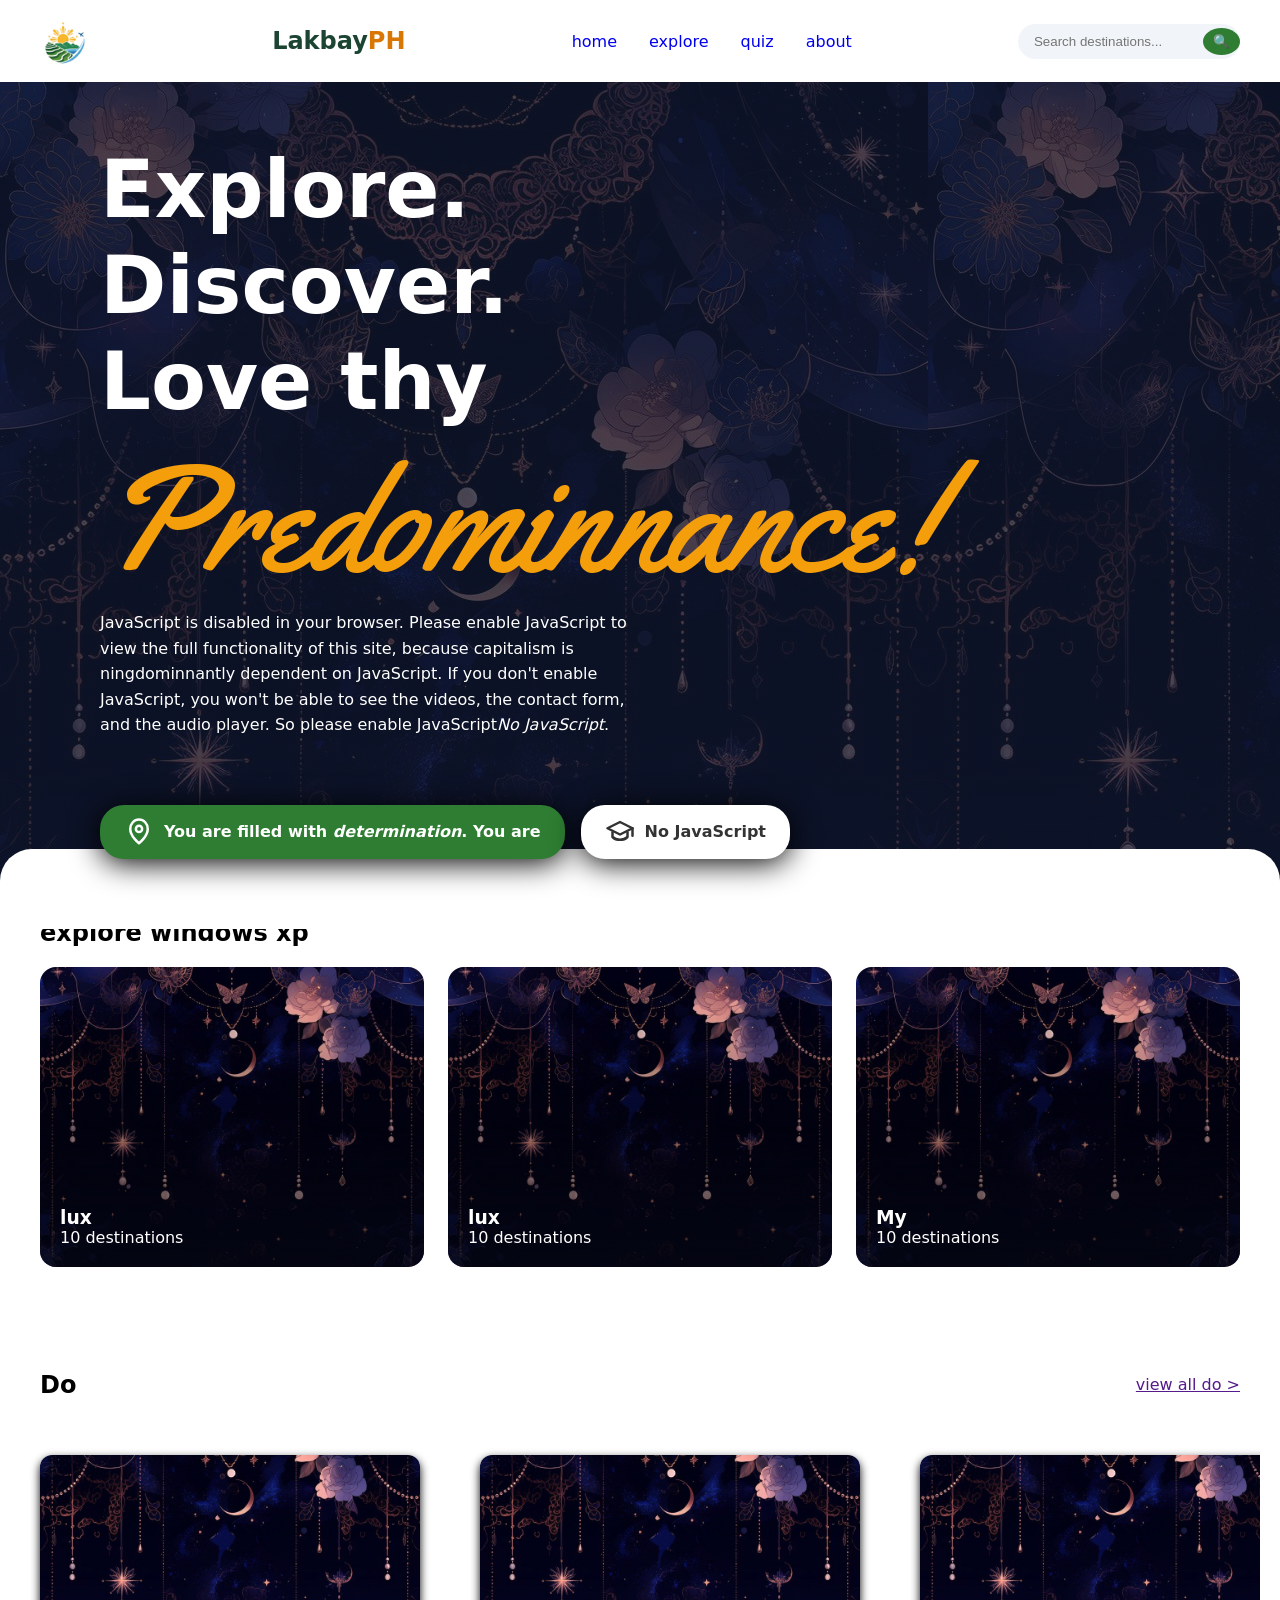
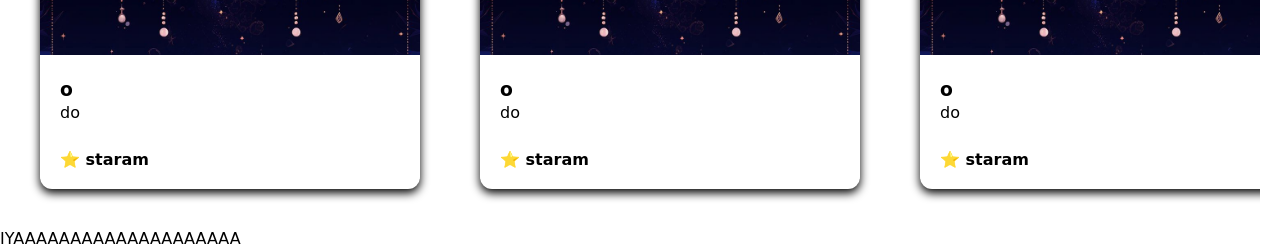
<file: index.html>
<!DOCTYPE html>
<html lang="en">
    <head>
        <meta charset="UTF-8">
        <meta name="viewport" content="width=device-width, initial-scale=1.0">
        <title>Lakbay Ph Main</title>
        <link rel="stylesheet" href="style.css" />
        <link rel="preconnect" href="https://fonts.googleapis.com">
        <link rel="preconnect" href="https://fonts.gstatic.com" crossorigin>
        <link href="https://fonts.googleapis.com/css2?family=Yellowtail&display=swap" rel="stylesheet">
        <link rel="icon" type="image/png" href="LakbayPh Logo.png">
    </head>
    <body>
        <nav class="navbar">
            <img src="LakbayPh Logo.png" alt="LakbayPH Logo" class="logopng">
            <div class="logo">Lakbay<span>PH</span></div>
            <div class="navlink">
                <a href="#">home</a>
                <a href="#">explore</a>
                <a href="#">quiz</a>
                <a href="#">about</a>
            </div>
            <div class="searchbar">
                <input type="text" placeholder="Search destinations...">
                <button class="searchbtn">🔍</button>
            </div>
        </nav>

        <section class="hero">
            <div class="herocontent">
                <h1 style="font-size: 80px;">Explore. <BR>Discover.<BR>Love thy <br><span class="yellowtail-regular">Predominnance!</span></h1>
                <p class="subtitle">JavaScript is disabled in your browser. Please enable JavaScript to view the full functionality 
                    of this site, because capitalism is ningdominnantly dependent on JavaScript. If you don't enable 
                    JavaScript, you won't be able to see the videos, the contact form, and the audio player. 
                    So please enable JavaScript<i>No JavaScript</i>.</p><br>
                <div class="herobtn">

                    <a class="greenbtn">
                        <svg class="icon" viewBox="0 0 24 24" fill="none" xmlns="http://www.w3.org/2000/svg" aria-hidden="true">
                            <path 
                                d="M12 21C12 21 19 15.5 19 9.5C19 5.36 15.87 2 12 2C8.13 2 5 5.36 5 9.5C5 15.5 12 21 12 21Z" 
                                stroke="currentColor" 
                                stroke-width="2" 
                                stroke-linejoin="round" 
                                />
                            <circle cx="12" cy="9.5" r="2.5" stroke="currentColor" stroke-width="2" />
                        </svg>
                        <span>You are filled with <i>determination</i>. You are</span>
                    </a>
                    <a class="btnoutline">
                        <svg class="icon" viewBox="0 0 24 24" fill="none" xmlns="http://www.w3.org/2000/svg" aria-hidden="true">
                            <path 
                                d="M2 9L12 4L22 9L12 14L2 9Z"
                                stroke="currentColor"
                                stroke-width="2"
                                stroke-linejoin="round"
                            />
                            <path 
                                d="M6 11.5V16C9 19 15 19 18 16V11.5"  
                                stroke="currentColor"
                                stroke-width="2"
                                stroke-linejoin="round"
                            />
                            <path 
                                d="M22 9V15"
                                stroke="currentColor"
                                stroke-width="2"
                                stroke-linecap="round"
                            />
                        </svg>
                        <span>No JavaScript</span>
                    </a>
                </div>
            </div>
        </section>
        <div class="explore"></div> 
    
        <section class="islandsection">
            <h2>explore windows xp</h2>
            <div class="islandgrid">
                <div class="islandcard luzon">
                    <div class="cardoverlay">
                        <h3>lux</h3>
                        <p>10 destinations</p>
                    </div>
                </div>
                <div class="islandcard visayas">
                    <div class="cardoverlay">
                        <h3>lux</h3>
                        <p>10 destinations</p>
                    </div>
                </div>
                <div class="islandcard mindanao">
                    <div class="cardoverlay">
                        <h3>My</h3>
                        <p>10 destinations</p>
                    </div>
                </div>
            </div>
        </section>

        <section class="topratedcontainer">
            <div class="containerheader">
                <h2>Do</h2>
                <a href="" class="">view all do ></a>
            </div>
            <div class="topratedscard">
                <div class="cards">
                    <img src="e.jpg" alt="">
                    <div class="pad">
                        <h3>o</h3>
                        <p class="subtitle">do</p>
                        <p class="rating">⭐ staram</p>
                    </div>
                </div>
       
                <div class="cards">
                    <img src="e.jpg" alt="">
                    <div class="pad">
                        <h3>o</h3>
                        <p class="subtitle">do</p>
                        <p class="rating">⭐ staram</p>
                    </div>
                </div>
        
                <div class="cards">
                    <img src="e.jpg" alt="">
                    <div class="pad">
                        <h3>o</h3>
                        <p class="subtitle">do</p>
                        <p class="rating">⭐ staram</p>
                    </div>
                </div>
       
                <div class="cards">
                    <img src="e.jpg" alt="">
                    <div class="pad">
                        <h3>o</h3>
                        <p class="subtitle">do</p>
                        <p class="rating">⭐ staram</p>
                    </div>
                </div>

                <div class="cards">
                    <img src="e.jpg" alt="">
                    <div class="pad">
                        <h3>o</h3>
                        <p class="subtitle">do</p>
                        <p class="rating">⭐ staram</p>
                    </div>
                </div>
            </div>
        </section>
        <iya>IYAAAAAAAAAAAAAAAAAAAA</iya>
    </body>
</html>
</file>
<file: style.css>
* {
    margin: 0;
    padding: 0;
    box-sizing: border-box;
}

body {
    font-family: system-ui;
}

.navbar {
    display: flex;
    align-items: center;
    justify-content: space-between;
    padding: 16px 40px;
    background: #ffffff;
}

.logopng {
    width: 50px;
    height: 50px;
    margin-right: 16px;
}

.logo {
    font-weight: bold;
    font-size: 24px;
    color: #1b4432;
}

.logo span {
    color: #d97706;
}

.navlink {
    display: flex;
    gap: 32px;

}

.navlink a {
    font-weight: 500;
    text-decoration: none;
}

.searchbar {
    display: flex;
    background: #f1f5f9;
    border-radius: 20px;
    padding: 4px 0px 4px 16px;
}

.searchbar input {
    outline: none;
    background: transparent;
    border: none;
}

.searchbtn {
    background-color: #2e7d32;
    border-radius: 50%;
    border: none;
    cursor: pointer;
    padding: 6px 10px;
    color: white;
}

.hero {
    display: flex;  
    align-items: center;
    justify-content: space-between;
    padding: 60px 100px;
    background: #0f172a;
    color: white;
    gap: 40px;
    background: linear-gradient(rgba(15, 23, 42, 0.75), rgba(15, 23, 42, 0.75)), url('e.jpg');
}

.subtitle {
    margin-bottom: 24px;
    max-width: 550px;
    line-height: 1.6;
    word-wrap: break-word;
}

.herocontent {
    flex: 1;
}

.herocontent h1 {
    font-size: 100px;
    line-height: 1.2;
}

.herocontent h1 span {
    color: #f59e0b;
    font-size:150px;
}

.yellowtail-regular {
  font-family: "Yellowtail", cursive;
  font-weight: 400;
  font-style: normal;
}

.icon {
    width: 30px;
    height: 30px;
    flex-shrink: 0;
}

.herobtn {
    margin-top: 24px;
    gap: 16px;
    display: flex;
}

.greenbtn {
    gap: 10px;
    align-items: center;
    display: flex;
    background: #2e7d32;
    color: white;
    border: none;
    padding: 12px 24px;
    border-radius: 24px;
    font-weight: bold;
    box-shadow: 0 4px 30px rgba(0, 0, 0, 69);
    z-index: 4;
}

.btnoutline {
    gap: 10px;
    align-items: center;
    display: flex;
    background: white;
    color: #333;
    border: none;
    padding: 12px 24px;
    border-radius: 24px;
    font-weight: bold;
    box-shadow: 0 4px 30px rgba(0, 0, 0, 69);
    z-index: 4;
}

.greenbtn:hover {
    background: #1b4432;
    transition: 0.3s;
}

.btnoutline:hover {
    background: #a2bbd4;
    transition: 0.3s;
}

.heroimage {
    flex: 1;
    height: 380px;
}

.explore {
    padding: 40px 32px;
    border-top-left-radius: 32px;
    border-top-right-radius: 32px;
    background-color: rgb(255, 255, 255);
    margin-top: -70px;
    position: relative;
    height: auto;
    z-index: 2;
}

.islandsection {
    padding: 40px;
    z-index: 3;
    margin-top: -50px;
}

.islandgrid {
    display: grid;
    grid-template-columns: repeat(3, 1fr);
    gap: 24px;
    margin-top: 20px;
}

.islandcard {
    height: 300px;
    border-radius: 16px;
    background-size: cover;
    background-position: center;
    position: relative;
    overflow: hidden;
}

.cardoverlay {
    position: absolute;
    inset: 0;
    background: linear-gradient(to top, rgba(0, 0, 0, 0.7), transparent);
    color: white;
    padding: 20px;
    display: flex;
    flex-direction: column;
    justify-content: flex-end;
}

.luzon {
    background-image: url('e.jpg');
}

.visayas {
    background-image: url('e.jpg');
}

.mindanao {
    background-image: url('e.jpg');
}

.topratedcontainer {
    border-radius: 20px;
    padding: 20px;
    margin-top: 24px;
}

.containerheader {
    display: flex;
    align-items: center;
    justify-content: space-between;
    margin-bottom: 16px;
    padding: 20px;
}

.topratedscard {
    display: flex;
    overflow-x: auto;
    flex-direction: row;
    gap: 60px;
    padding: 20px;
}

.rating {
    display:flex;
    gap: 4px;
    font-weight: bold;
    align-items: center;
}

.cards {
    min-width: 380px;
    flex-shrink: 0;
    border-radius: 12px;
    background: white;
    box-shadow: 0px 4px 10px black;
    z-index: 3;
    
}

.cards img {
    width: 100%;
    height: 200px;
    object-fit: cover;
    border-top-left-radius: 12px;
    border-top-right-radius: 12px;
}

.pad {
    padding: 20px;
}

@media (max-width: 768px) {
    .menuoverlay {
        position: fixed;
        top: 0;
        left: 0; 
        width: 100%;
        height: 100%;
        background: #030303;
        opacity: 0;
        pointer-events: none;
        transition: opacity 0.3s ease;
        z-index: 99;
    }

    .sidebardrawer {
        position: fixed;
        top: 0;
        left: -280px;
        width: 280px;
        height: 100%;
        background: #fdfbf7;
        box-shadow: 4px 0 20px rgba(0, 0, 0, 0.15);
        transition: transform 0.3s ease-in-out;
        padding: 20px;
        z-index: 100;
    }

    .sidebardrawer.active {
        transform: translateX(280px);
    }

    .menuoverlay.active {
        opacity: 1;
        pointer-events: auto;
    }
}
</file>
